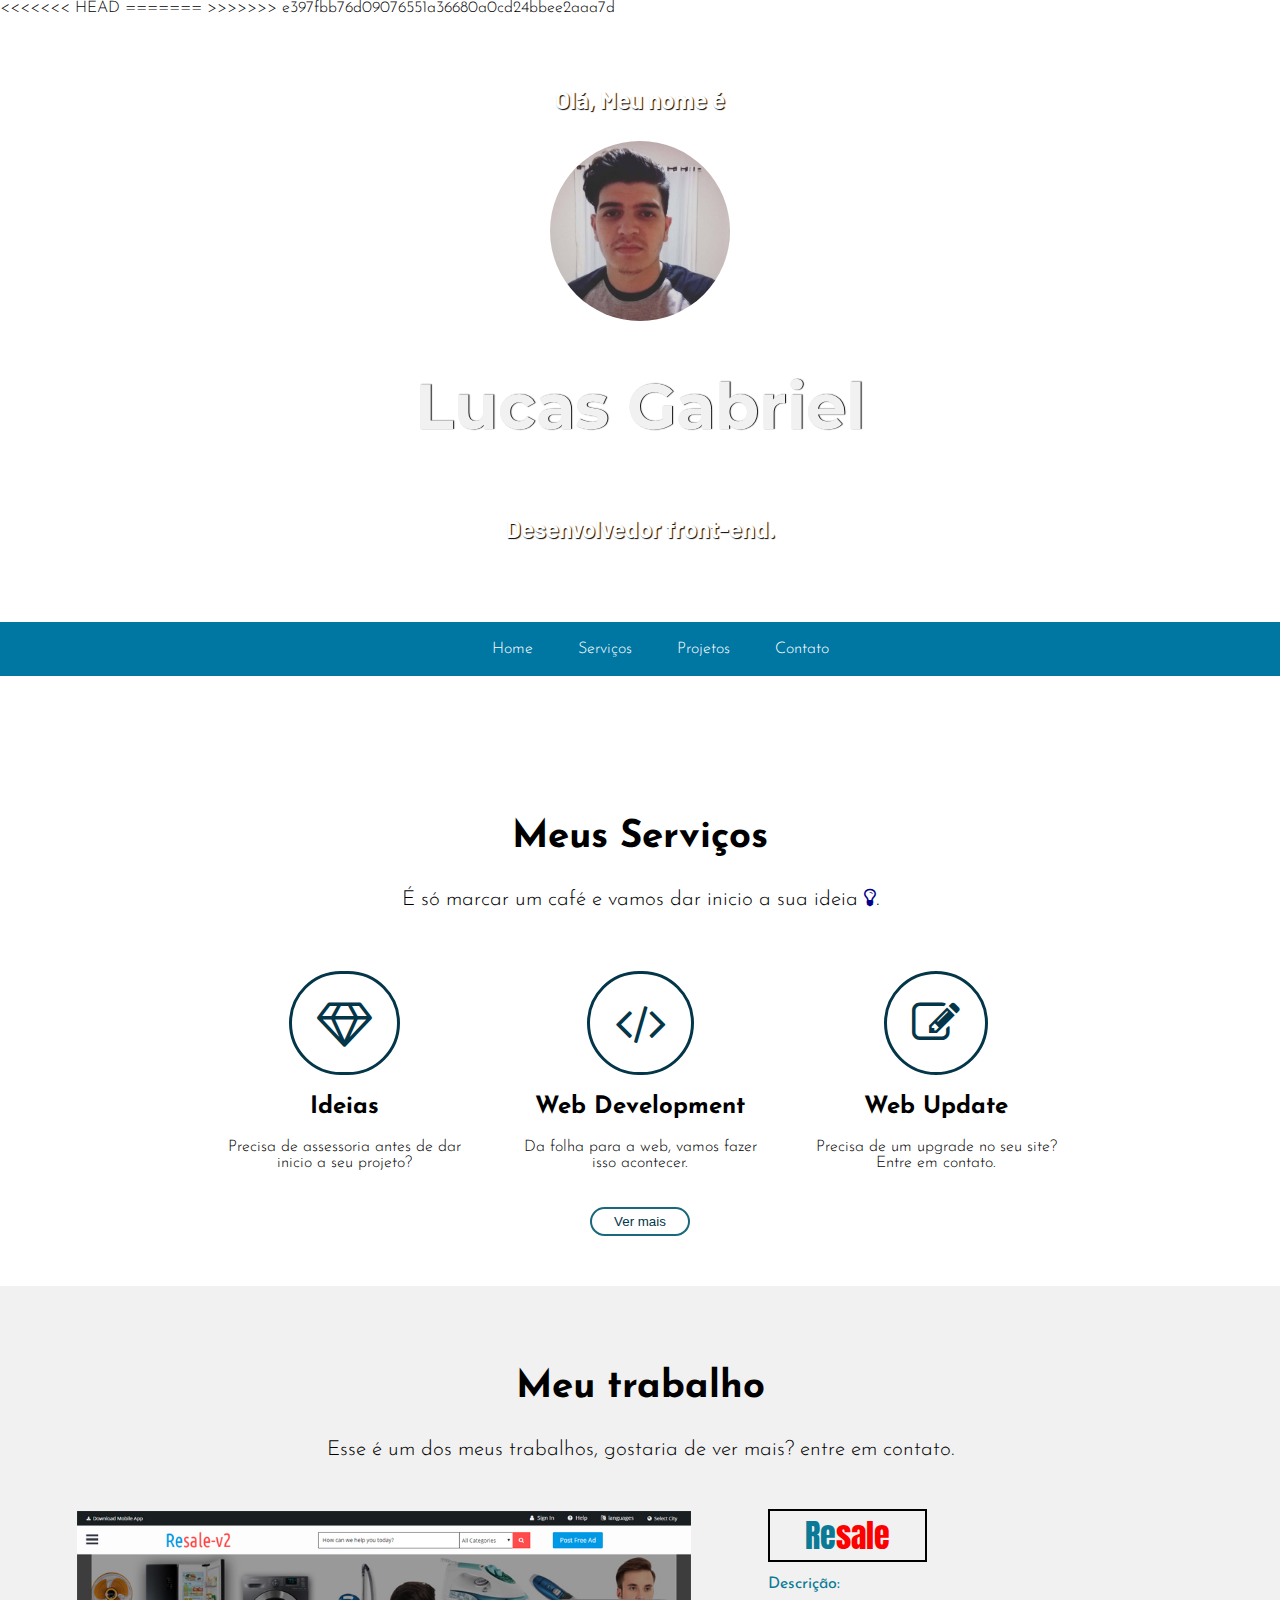
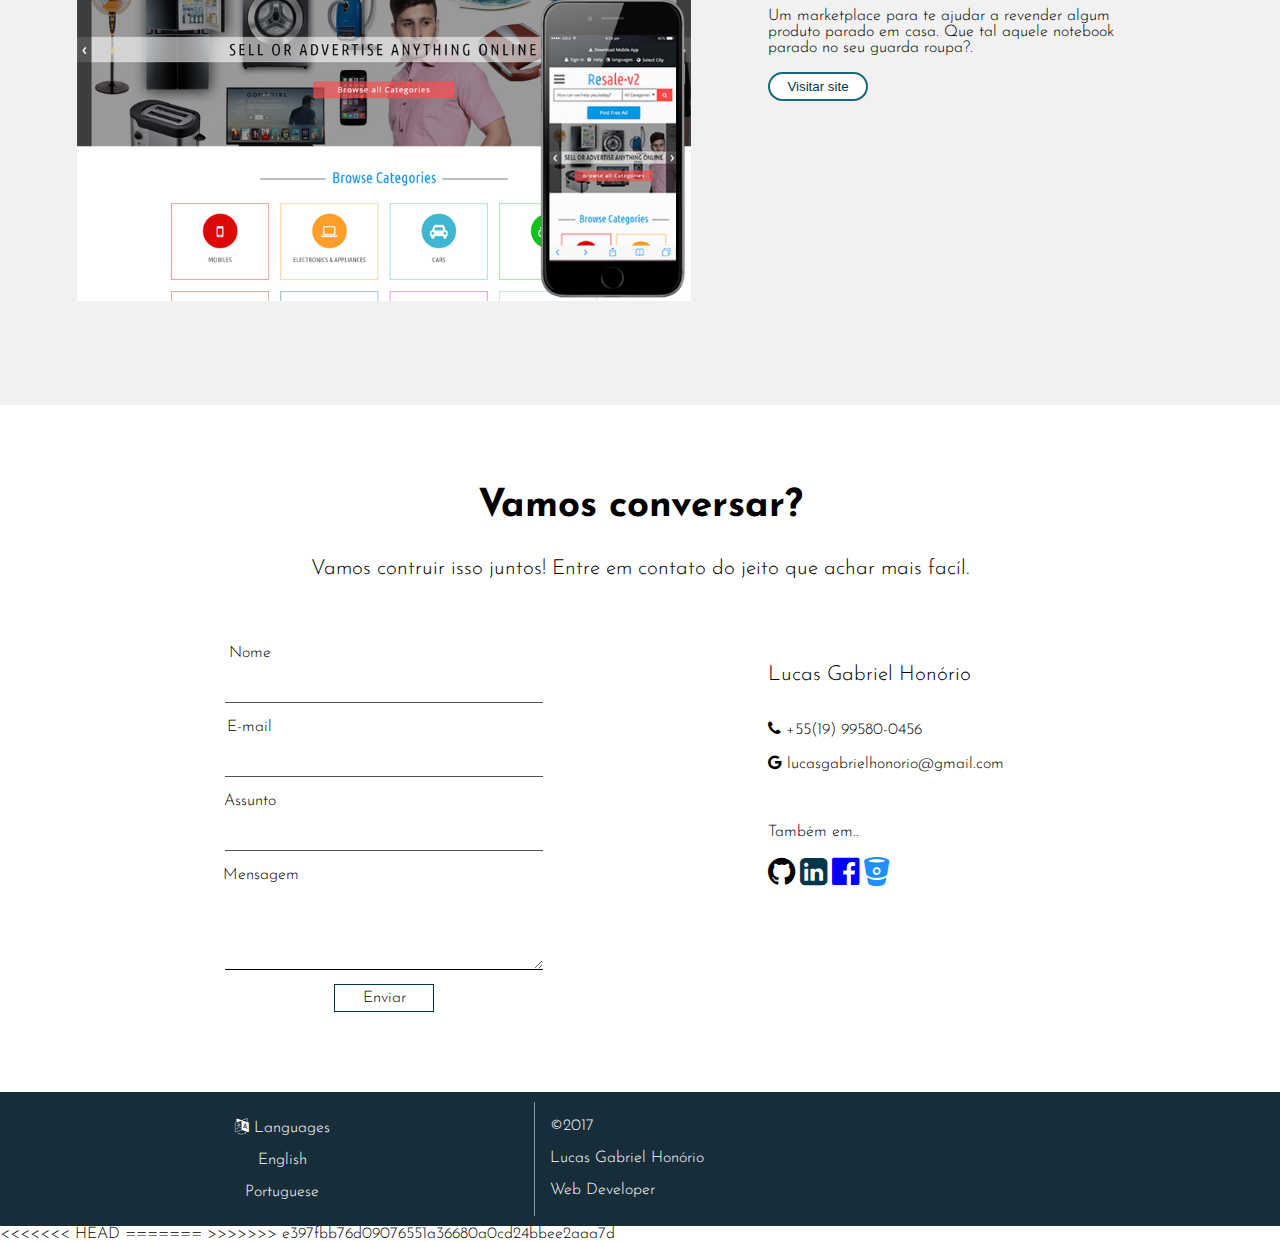
<file: index.html>
<!DOCTYPE html>
<html lang="en">
<head>
    <meta charset="UTF-8">
    <meta name="viewport" content="width=device-width, initial-scale=1.0">
    <meta http-equiv="X-UA-Compatible" content="ie=edge">
    <title>Lucas Gabriel</title>
<<<<<<< HEAD
=======

>>>>>>> e397fbb76d09076551a36680a0cd24bbee2aaa7d
</head>
<body>
    <nav id='navMobile' class='navMobile'>
        <div class='topNavbar'>
        <span class='fa fa-align-justify fa-2x colorBlack'></span>
        </div>
        
        <ul>
            <li><a href='#home'>Home</a></li>
            <li><a href="#services">Serviços</a></li>
            <li><a href="#project">Projetos</a></li>
            <li><a href="#contact">Contato</a></li>
        </ul>
    </nav>

    <header id='home' class='home'>

        <div>
            <h3>Olá, Meu nome é</h3>
            <img src="assets/images/my-pic.jpg" align="center" alt="">
            <h1>Lucas Gabriel</h1>
            <i class='slimLine'></i>
            <h3>Desenvolvedor front-end.</h3>
        </div>

        <nav id='nav' class='nav'>
            <ul>
                <li><a href='#home'>Home</a></li>
                <li><a href="#services">Serviços</a></li>
                <li><a href="#project">Projetos</a></li>
                <li><a href="#contact">Contato</a></li>
            </ul>
        </nav>
        
    </header>

    <section id='services' class='services'>

        <h2 class='title'>Meus Serviços</h2>
        <p class='subTitle'>É só marcar um café e vamos dar inicio a sua ideia <i class='fa fa-lightbulb-o paintBlue'></i>.</p>
        
        <div class='serviceGroup'>  
            <div class='serviceList'>
                <i class='fa fa-diamond fa-3x radius blue'></i>
                <h2>Ideias</h2>
                <p>Precisa de assessoria antes de dar inicio a seu projeto?</p>
            </div>
            <div class='serviceList'>
                    <i class='fa fa-code fa-3x radius blue'></i>
                    <h2>Web Development</h2>
                    <p>Da folha para a web, vamos fazer isso acontecer.</p>
            </div>
            <div class='serviceList'>
                    <i class='fa fa-edit fa-3x radius blue'></i>
                    <h2>Web Update</h2>
                    <p>Precisa de um upgrade no seu site? Entre em contato.</p>
            </div>
        </div>
        <button class='btnMore'>Ver mais</button>

    </section>

    <section id='project' class='project'>
        <div>
            <h2 class='title'>Meu trabalho</h1>
            <p class='subTitle'>Esse é um dos meus trabalhos, gostaria de ver mais? entre em contato.</p>
            <div class='myWork'>
                <div class='divImg'>
                    <img src="assets/images/example1.jpg" alt="">
                </div>
                <div class='divDesc'>
                    <a href="#"><b>Re</b>sale</a>
                    <p><b>Descrição:</b></p>
                    <p>Um marketplace para te ajudar a revender algum produto parado em casa. Que tal aquele notebook parado no seu guarda roupa?.</p>
                    <button class='btnMore btnVisit'> Visitar site</button>
            </div>
            
        </div>
    </section>    

    <section id='contact' class='contact'>

        <h2 class='title'>Vamos conversar?</h2>
        <p class='subTitle'>Vamos contruir isso juntos! Entre em contato do jeito que achar mais facíl.</p>

        <div class='divContact'>

            <div class='contactForm contactText'>

                <form action="#">

                    <div class='name'>
                        <p>Nome</p>
                        <input type="text" name="" id="">
                    </div>
                    <div class='email'>
                        <p>E-mail</p>
                        <input type="email" name="" id="">
                    </div>
                    <div class='topic'>
                        <p>Assunto</p>
                        <input type="text" name="" id="">
                    </div>
                    <div class='message'>
                        <p>Mensagem</p>
                        <textarea name="" id="" cols="30" rows="10"></textarea>
                    </div>
                    <div class='button'>
                        <button class='contactText'>Enviar</button>
                    </div>
                </form>

            </div>

            <div class='contactMe'>
                <div>
                    <h5 class='subTitle'>Lucas Gabriel Honório</h5>
                    <p class='contactText'><i class='fa fa-phone fa-1x'></i> +55(19) 99580-0456</p>
                    <p class='contactText'><i class='fa fa-google fa-1x'></i> lucasgabrielhonorio@gmail.com</p>
                </div>
                <div class='groupIcons'>
                    <p class='contactText'>Também em..</p>
                    <a href='https://github.com/lucasgbriell' target="_blank"><i class='fa fa-github fa-2x colorBlack'></i></a>
                    <a href='https://www.linkedin.com/in/lucasgabrielhonorio/' target="_blank"><i class='fa fa-linkedin-square fa-2x colorDarkblue'></i></a>
                    <a href='https://www.facebook.com/LGHOficial' target="_blank"><i class='fa fa-facebook-official fa-2x colorBlue'></i></a>
                    <a href='https://bitbucket.org/lucasbiell/' target="_blank"><i class='fa fa-bitbucket fa-2x colorSkyblue'></i></a>
                </div>
            </div>
        </div>

    </section>

    <footer class='footer'>
        <div class='footerContent'>
            <div class='lang'>
                <p class='footerText'><i class='fa fa-language'></i> Languages</p>
                <p class='footerText'><a href="/en/"> English</a></p>
                <p class='footerText'><a href="#"> Portuguese</a></p>
            </div>

            <div class='copyright'>
                <p class='footerText'> ©2017</p>
                <p class='footerText'>Lucas Gabriel Honório</p>
                <p class='footerText'>Web Developer</p>
            </div>
        </div>
    </footer>
<<<<<<< HEAD
    <link rel="stylesheet" href="assets/css/style.css">
=======
     <link rel="stylesheet" href="assets/css/style.min.css">
>>>>>>> e397fbb76d09076551a36680a0cd24bbee2aaa7d
    <link href="https://fonts.googleapis.com/css?family=Barlow|Montserrat|Anton|Josefin+Sans:300,400" rel="stylesheet">
    <link rel="stylesheet" href="https://necolas.github.io/normalize.css/7.0.0/normalize.css">
    <link rel="stylesheet" href="vendor/font-awesome/css/font-awesome.min.css">
    <script src="https://ajax.googleapis.com/ajax/libs/jquery/3.2.1/jquery.min.js"></script>
    <script src="assets/js/myScript.js"></script>
</body>
</html>
</file>
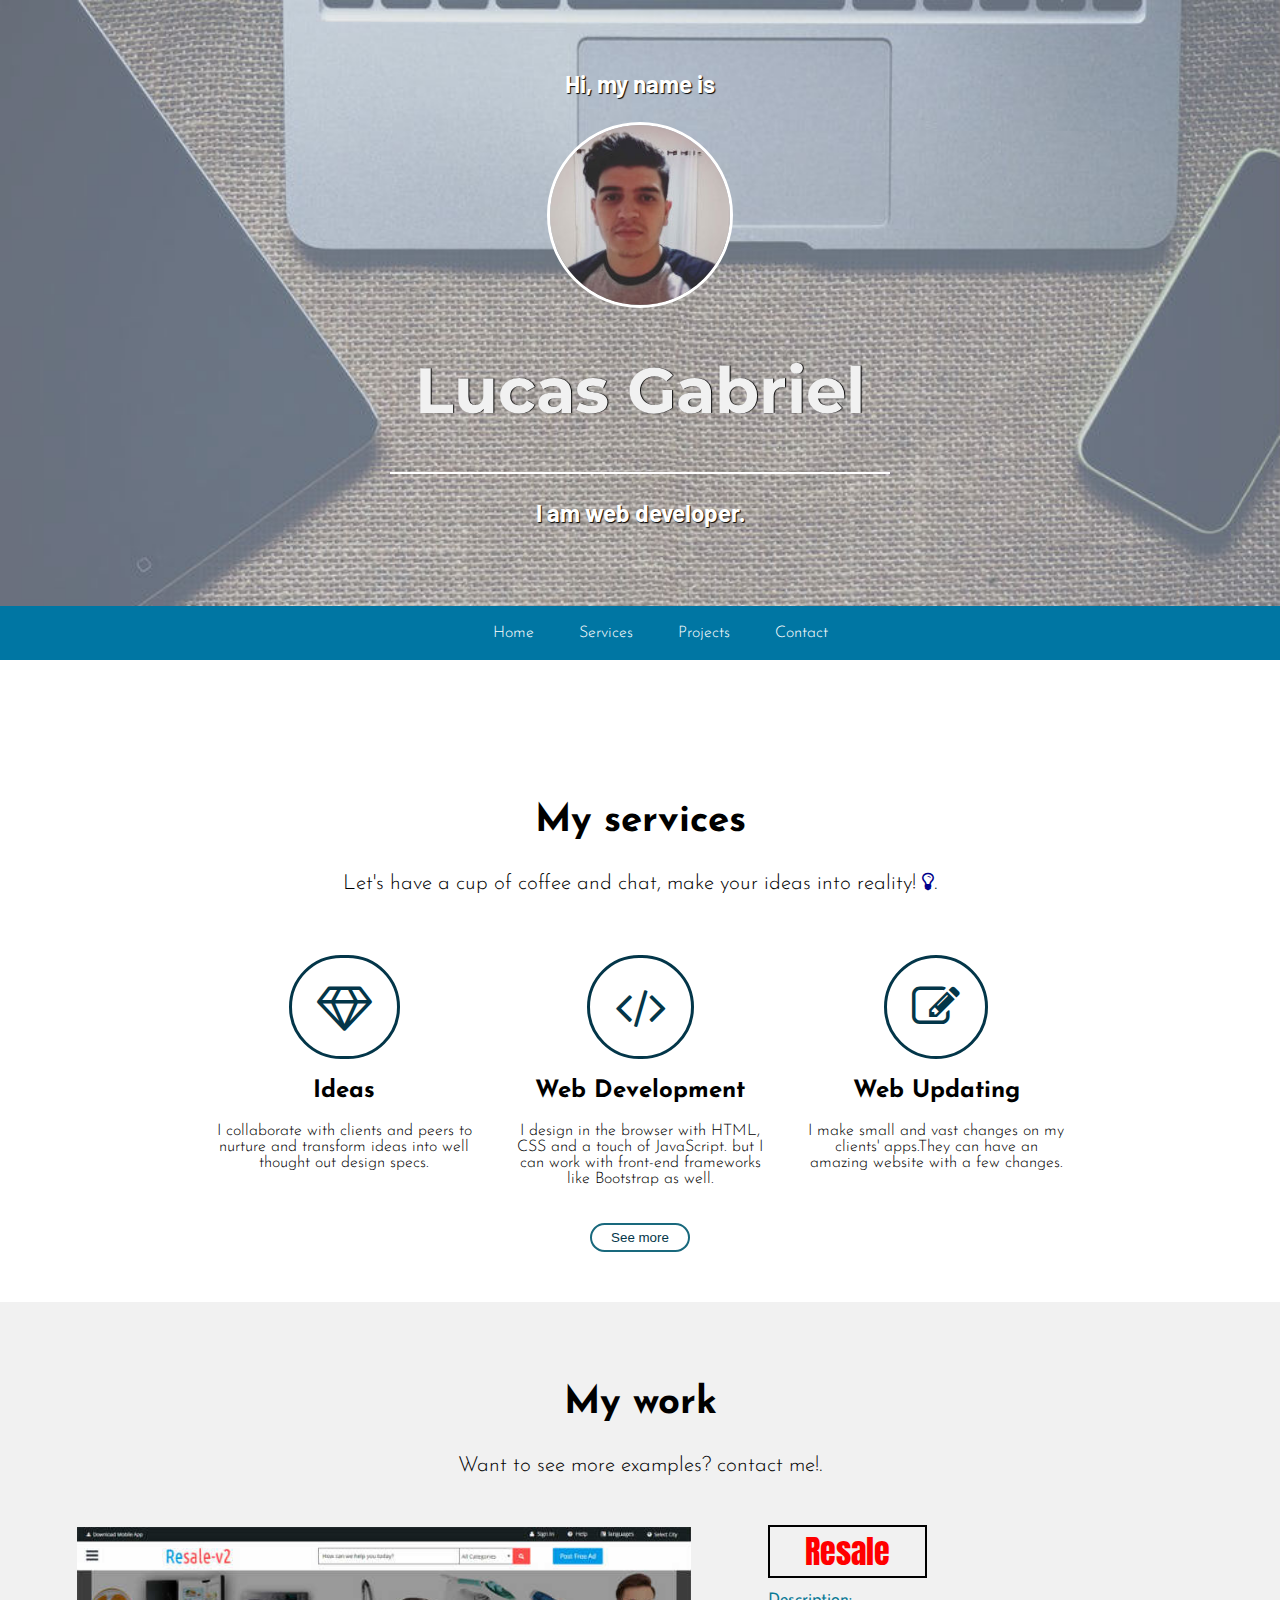
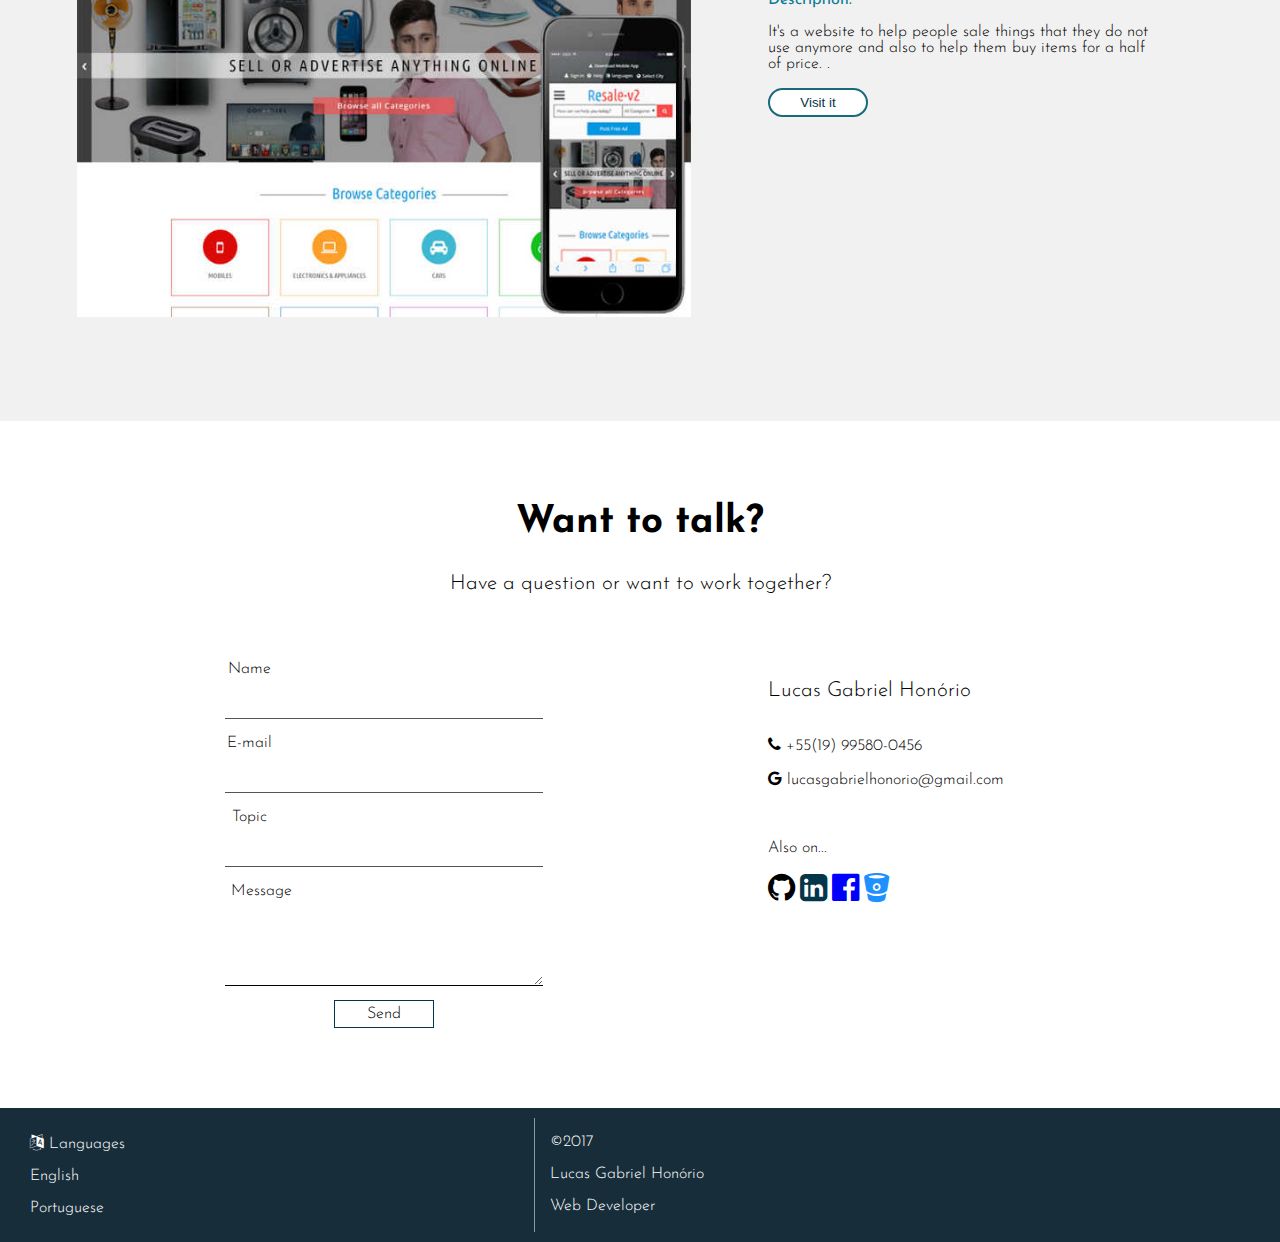
<file: en/index.html>
<!DOCTYPE html>
<html lang="en">
<head>
    <meta charset="UTF-8">
    <meta name="viewport" content="width=device-width, initial-scale=1.0">
    <meta http-equiv="X-UA-Compatible" content="ie=edge">
    <title>Lucas Gabriel</title>
</head>
<body>
    <nav id='navMobile' class='navMobile'>
        <div class='topNavbar'>
        <span class='fa fa-align-justify fa-2x colorDarkblue iconNav'></span>
        </div>
        
        <ul id="opNavbar">
            <li><a href='#home'>Home</a></li>
            <li><a href="#services">Services</a></li>
            <li><a href="#project">Projects</a></li>
            <li><a href="#contact">Contact</a></li>
        </ul>
    </nav>

    <header id='home' class='home'>

        <div>
            <h3>Hi, my name is</h3>
            <img src="assets/images/my-pic.jpg" align="center" alt="">
            <h1>Lucas Gabriel</h1>
            <i class='slimLine'></i>
            <h3>I am web developer.</h3>
        </div>

        <nav id='nav' class='nav'>
            <ul>
                <li><a href='#home'>Home</a></li>
                <li><a href="#services">Services</a></li>
                <li><a href="#project">Projects</a></li>
                <li><a href="#contact">Contact</a></li>
            </ul>
        </nav>
        
    </header>

    <section id='services' class='services'>

        <h2 class='title'>My services</h2>
        <p class='subTitle'>Let's have a cup of coffee and chat, make your ideas into reality! <i class='fa fa-lightbulb-o paintBlue'></i>.</p>
        
        <div class='serviceGroup'>  
            <div class='serviceList'>
                <i class='fa fa-diamond fa-3x radius blue'></i>
                <h2>Ideas</h2>
                <p>I collaborate with clients and peers to nurture and transform ideas into well thought out design specs.</p>
            </div>
            <div class='serviceList'>
                    <i class='fa fa-code fa-3x radius blue'></i>
                    <h2>Web Development</h2>
                    <p>I design in the browser with HTML, CSS and a touch of JavaScript. but I can work with front-end frameworks like Bootstrap as well.</p>
            </div>
            <div class='serviceList'>
                    <i class='fa fa-edit fa-3x radius blue'></i>
                    <h2>Web Updating</h2>
                    <p>I make small and vast changes on my clients' apps.They can have an amazing website with a few changes.</p>
            </div>
        </div>
        <button class='btnMore'>See more</button>

    </section>

    <section id='project' class='project'>
        <div>
            <h2 class='title'>My work</h1>
            <p class='subTitle'>Want to see more examples? contact me!.</p>
            <div class='myWork'>
                <div class='divImg'>
                    <img src="assets/images/example1.jpg" alt="">
                </div>
                <div class='divDesc'>
                    <a href="#"><span>Re</span>sale</a>
                    <p><b>Description:</b></p>
                    <p>It's a website to help people sale things that they do not use anymore and also to help them buy items for a half of price. .</p>
                    <button class='btnMore btnVisit'> Visit it</button>
            </div>
            
        </div>
    </section>    

    <section id='contact' class='contact'>

        <h2 class='title'>Want to talk?</h2>
        <p class='subTitle'>Have a question or want to work together?</p>

        <div class='divContact'>

            <div class='contactForm contactText'>

                <form action="#">

                    <div class='name'>
                        <p>Name</p>
                        <input type="text" name="" id="">
                    </div>
                    <div class='email'>
                        <p>E-mail</p>
                        <input type="email" name="" id="">
                    </div>
                    <div class='topic'>
                        <p>Topic</p>
                        <input type="text" name="" id="">
                    </div>
                    <div class='message'>
                        <p>Message</p>
                        <textarea name="" id="" cols="30" rows="10"></textarea>
                    </div>
                    <div class='button'>
                        <button class='contactText'>Send</button>
                    </div>
                </form>

            </div>

            <div class='contactMe'>
                <div>
                    <h5 class='subTitle'>Lucas Gabriel Honório</h5>
                    <p class='contactText'><i class='fa fa-phone fa-1x'></i> +55(19) 99580-0456</p>
                    <p class='contactText'><i class='fa fa-google fa-1x'></i> lucasgabrielhonorio@gmail.com</p>
                </div>
                <div class='groupIcons'>
                    <p class='contactText'>Also on...</p>
                    <a href='https://github.com/lucasgbriell' target="_blank"><i class='fa fa-github fa-2x colorBlack'></i></a>
                    <a href='https://www.linkedin.com/in/lucasgabrielhonorio/' target="_blank"><i class='fa fa-linkedin-square fa-2x colorDarkblue'></i></a>
                    <a href='https://www.facebook.com/LGHOficial' target="_blank"><i class='fa fa-facebook-official fa-2x colorBlue'></i></a>
                    <a href='https://bitbucket.org/lucasbiell/' target="_blank"><i class='fa fa-bitbucket fa-2x colorSkyblue'></i></a>
                </div>
            </div>
        </div>

    </section>

    <footer class='footer'>
        <div class='footerContent'>
            <div class='lang'>
                <p class='footerText'><i class='fa fa-language'></i> Languages</p>
                <p class='footerText'><a href="#"> English</a></p>
                <p class='footerText'><a href="../"> Portuguese</a></p>
            </div>

            <div class='copyright'>
                <p class='footerText'> ©2017</p>
                <p class='footerText'>Lucas Gabriel Honório</p>
                <p class='footerText'>Web Developer</p>
            </div>
        </div>
    </footer>
    <link rel="stylesheet" href="assets/css/style.css">
    <link href="https://fonts.googleapis.com/css?family=Barlow|Montserrat|Anton|Josefin+Sans:300,400" rel="stylesheet">
    <link rel="stylesheet" href="https://necolas.github.io/normalize.css/7.0.0/normalize.css">
    <link rel="stylesheet" href="vendor/font-awesome/css/font-awesome.min.css">
    <script src="https://ajax.googleapis.com/ajax/libs/jquery/3.2.1/jquery.min.js"></script>
    <script src="assets/js/myScript.js"></script>
</body>
</html>
</file>
<file: assets/css/style.css>
body{
    margin: 0px;
    padding: 0px;
    font-family: 'Josefin Sans',sans-serif;
    font-weight: 300;
}
/*Nav mobile desabilited*/
.navMobile{
    display: none;
}


/* Header style*/
.home{
    margin: 0px;
    display: flex;
    flex-direction: column;
<<<<<<< HEAD
    background-image: url("/assets/images/home-background.jpg");
=======
    background-image: url("https://raw.githubusercontent.com/lucasgbriell/portfolio/master/assets/images/home-background2.jpg");
>>>>>>> e397fbb76d09076551a36680a0cd24bbee2aaa7d
    background-repeat: no-repeat;
    background-size: cover;
    align-items: center;
    text-align: center;

}
.home div{
    display: flex;
    flex-direction: column;
    text-align: center;
    padding-top: 45px;
    padding-bottom: 55px;
    align-items: center;
    
}
.home div h1{
    color:#f1f1f1;
    font-size: 4em;
    font-weight: 700;
    font-family: 'Montserrat', sans-serif;
    text-shadow: 1px 0px 1px #000;
    padding-bottom: 0px;
}

.home div img{
    width: 180px;
    border-radius: 100px;
    border: solid;
    border-color: white;
    border-width: 3px;
}
.home div h3{
    font-family: 'Barlow',sans-serif;
    color:white;
    text-shadow: 1px 1px 1px #000;
    font-size:1.5em;
}

/*Navbar style*/
.nav{
    background-color: #0076A3;
    text-align: center;
    width: 100%;
    padding-top: 3px;
    padding-bottom: 3px;
}

.nav ul{
    list-style: none;
}
.nav li{
    display: inline;
    text-align: center;
    padding-right: 20px;
    padding-left: 20px;
    padding-top:18px;
    padding-bottom: 20px;
}
.nav li:hover{

    background-color:#033649;
}
.nav a{
    color: white;
    text-decoration: none;
    height:40px;
}
.fixar {
    position: fixed;
    top: 0;
    z-index:99;
    width: 100%; 
    clear: both;
}

/*Cores dos icones*/
.paintBlue{
    color:darkblue;
}
.size20{
    width: 20px;
}
.blue{
    color: #033649;
}
.radius{
    border-color: #033649;;
    border-style: solid;
    border-width: 3px;
    border-radius: 105px;
    padding: 25px;
}
/*Services Style*/
.services{
    padding-top: 110px;
    text-align: center;
    padding-bottom: 50px;
}
.title{
    font-size: 2.4em;
    font-family: 'Josefin Sans',sans-serif;
}
.subTitle{
    font-family: 'Josefin Sans',sans-serif;
    font-weight: 300;
    font-size: 1.3em;
}
.serviceGroup{
    margin: 0px;
    width: 100%;
    display: flex;
    flex-direction: wrap;
    padding-top:20px;
    justify-content: center;
}
.serviceList{
    width: 20%;
    padding:20px;

}
.btnMore{
    border-color: #19697D;
    color: #033649;
    padding: 5px;
    background-color: white;
    border-style: solid;
    border-width: 2px;
    width: 100px;
    border-radius: 20px;
    transition: background-color,width 0.5s ease-out;
}
.btnMore:hover{
    background-color:#19697D;
    color:white;
    padding: 6px;
    width: 120px;
    cursor: pointer;
    transition: background-color,width 0.5s ease-out;
}


/*About me*/
.project{
    padding-top: 50px;
    text-align: center;
    padding-bottom: 100px;
    background-color: #f1f1f1;
}
.myWork{
    padding-top: 30px;
    margin: 0px;
    width: 100%;
    display: flex;
    flex-direction: wrap;
}
.divImg{
    width: 60%;
    justify-content: center;
}
.divDesc{
    width: 30%;
    text-align: left;
}
.divDesc a{
    font-family: 'Anton',serif;
    font-size: 2.0em;
    color: red;
    text-decoration: none;
    border-style: solid;
    border-width: 2px;
    border-color:black;
    padding:0px 35px 0px 35px;
}
.divDesc b{
    color:#0B7A96;
}

.project img{
    width: 80%;
}

/*Contato*/

.contact{
    text-align: center;
    padding-top: 50px;
    padding-bottom: 80px;
}

.divContact{
    padding-top: 30px;
    margin: 0px;
    width: 100%;
    display: flex;
    flex-direction: wrap;
}
.contactForm{
    width: 60%;
}
.contactForm div{
    width: 100%;
    justify-content: center;
    align-content: center;
    align-items: center;
}

.button{
    padding-top: 10px;
}
.contactForm div p{
    width: 65%;
    padding: 0px;
}
.contactForm .message p{
    width: 68%;
}
.contactForm input{
    border-width: 0px;
    border-bottom-width: 1px;
    border-color: black;
    padding: 5px;
    width: 40%;
}
.contactForm textarea{
    border-width: 0px;
    border-bottom-width: 1px;
    border-color: black;
    padding: 5px;
    width: 40%;
    height: 60px;
}
.contactForm button{
    padding: 5px;
    width: 100px;
    background-color: white;
    color: black;
    border-color: #033649;
    border-style: solid;
    border-width: 1px;
}
.contactForm button:hover{
    background-color: #033649;
    color: white;
}
.contactMe{
    text-align: left;
    width: 40%;
}
.contactText{
    font-family: 'Josefin Sans',sans-serif;
    font-weight: 300;
    font-size: 1em;
}
.groupIcons{
    padding-top: 20px;
}
.groupIcons a{
    text-decoration: none;
}

/*Footer*/
.footer{
    padding: 10px;
    background-color:#172D3A;
    color:white;
    text-align: center;
}
.footerContent{
    width: 100%;
    display: flex;
    flex-direction: row;
}
.footerText{
    font-family: 'Josefin Sans',sans-serif;
    font-weight: 300;
    font-size: 1em;
}
.lang{
    width: 40%;
<<<<<<< HEAD
    text-align: left;
    padding-left: 20px;
}
.lang a{
    text-decoration: none;
    color: white;
}
.copyright{
    width: 30%;
    text-align: left;
    border-color: #859CA4;
    border-style: solid;
    border-width: 0px;
    border-left-width: thin;
    padding-left: 15px;
}


/*Extras*/
.colorBlue{
    color:blue;
}
.colorDarkblue{
    color: darkblue;
}
.colorBlack{
    color: black;
}
.colorSkyblue{
    color: DodgerBlue;
}
.slimLine{
    background-color: white;
    width: 500px;
    height:2px;
}
.colorDarkblue{
    color:#033649;
}
/*Mobile version*/
@media screen and (max-width: 650px) {
    body{
        max-width: 100%;
        overflow-x: hidden;
    }
    .navMobile{
        display: flex;
        flex-direction: column;
        position: fixed;
    }
    .navMobile ul{
        display: none;
    }
    .topNavbar{
        text-align: right;
        padding-top:5px;
        padding-left: 5px;
    }
    .nav{
        display: none;
    }
    .navDisplay{
        display: flex;
        flex-direction: column;
    }
    .home{
        height: 100%;
        background-size: cover;
        padding-bottom: 100px;
    }
    .home div h1{
        font-size: 2em;
    }
    .home div h3{
        font-size: 1em;
    }
    .slimLine{
        background-color: white;
        width: 100%;
        height:2px;
    }
    .services{
        padding-top:50px;
    }
    .serviceList{
        
    }
    .title{
        font-size: 2em;
    }
    .subTitle{
        font-size: 1.2em;
    }
    .serviceGroup{
        flex-direction: column;
        align-content: center;
        align-items: center;
        justify-content: center;
        text-align: center;
        width: 100%;
    }
    .serviceList{
        width: 89%;
    }

    .myWork{
        flex-direction: column;
        text-align: center;
        align-content: center;
        align-items: center;
        justify-content: center;
    }
    .divImg{
        width: 100%;
        padding-bottom: 10px;
    }
    .divDesc{
        padding-top: 10px;
        width: 100%;
        text-align: center;
    }
    .contact{
        flex-direction: column;
    }
    .divContact{
        flex-direction: column;
    }
    .contactForm{
        width: 100%;
    }
    .contactForm div p{
        width: 40%;
    }
    .contactForm input{
        width: 70%;
    }
    .contactForm .message p{
        width: 46%;
    }
    .contactForm textarea{
        width: 70%;
    }
    .contactMe{
        text-align: center;
        width: 100%;
    }
}
=======
}
>>>>>>> e397fbb76d09076551a36680a0cd24bbee2aaa7d
</file>
<file: en/assets/css/style.css>
body{
    margin: 0px;
    padding: 0px;
    font-family: 'Josefin Sans',sans-serif;
    font-weight: 300;
}
/*Nav mobile desabilited*/
.navMobile{
    display: none;
}


/* Header style*/
.home{
    margin: 0px;
    display: flex;
    flex-direction: column;
    background-image: url("/assets/images/home-background.jpg");
    background-repeat: no-repeat;
    background-size: cover;
    align-items: center;
    text-align: center;

}
.home div{
    display: flex;
    flex-direction: column;
    text-align: center;
    padding-top: 45px;
    padding-bottom: 55px;
    align-items: center;
    
}
.home div h1{
    color:#f1f1f1;
    font-size: 4em;
    font-weight: 700;
    font-family: 'Montserrat', sans-serif;
    text-shadow: 1px 0px 1px #000;
    padding-bottom: 0px;
}

.home div img{
    width: 180px;
    border-radius: 100px;
    border: solid;
    border-color: white;
    border-width: 3px;
}
.home div h3{
    font-family: 'Barlow',sans-serif;
    color:white;
    text-shadow: 1px 1px 1px #000;
    font-size:1.5em;
}

/*Navbar style*/
.nav{
    background-color: #0076A3;
    text-align: center;
    width: 100%;
    padding-top: 3px;
    padding-bottom: 3px;
}

.nav ul{
    list-style: none;
}
.nav li{
    display: inline;
    text-align: center;
    padding-right: 20px;
    padding-left: 20px;
    padding-top:18px;
    padding-bottom: 20px;
}
.nav li:hover{

    background-color:#033649;
}
.nav a{
    color: white;
    text-decoration: none;
    height:40px;
}
.fixar {
    position: fixed;
    top: 0;
    z-index:99;
    width: 100%; 
    clear: both;
}

/*Cores dos icones*/
.paintBlue{
    color:darkblue;
}
.size20{
    width: 20px;
}
.blue{
    color: #033649;
}
.radius{
    border-color: #033649;;
    border-style: solid;
    border-width: 3px;
    border-radius: 105px;
    padding: 25px;
}
/*Services Style*/
.services{
    padding-top: 110px;
    text-align: center;
    padding-bottom: 50px;
}
.title{
    font-size: 2.4em;
    font-family: 'Josefin Sans',sans-serif;
}
.subTitle{
    font-family: 'Josefin Sans',sans-serif;
    font-weight: 300;
    font-size: 1.3em;
}
.serviceGroup{
    margin: 0px;
    width: 100%;
    display: flex;
    flex-direction: wrap;
    padding-top:20px;
    justify-content: center;
}
.serviceList{
    width: 20%;
    padding:20px;

}
.btnMore{
    border-color: #19697D;
    color: #033649;
    padding: 5px;
    background-color: white;
    border-style: solid;
    border-width: 2px;
    width: 100px;
    border-radius: 20px;
    transition: background-color,width 0.5s ease-out;
}
.btnMore:hover{
    background-color:#19697D;
    color:white;
    padding: 6px;
    width: 120px;
    cursor: pointer;
    transition: background-color,width 0.5s ease-out;
}


/*About me*/
.project{
    padding-top: 50px;
    text-align: center;
    padding-bottom: 100px;
    background-color: #f1f1f1;
}
.myWork{
    padding-top: 30px;
    margin: 0px;
    width: 100%;
    display: flex;
    flex-direction: wrap;
}
.divImg{
    width: 60%;
    justify-content: center;
}
.divDesc{
    width: 30%;
    text-align: left;
}
.divDesc a{
    font-family: 'Anton',serif;
    font-size: 2.0em;
    color: red;
    text-decoration: none;
    border-style: solid;
    border-width: 2px;
    border-color:black;
    padding:0px 35px 0px 35px;
}
.divDesc b{
    color:#0B7A96;
}

.project img{
    width: 80%;
}

/*Contato*/

.contact{
    text-align: center;
    padding-top: 50px;
    padding-bottom: 80px;
}

.divContact{
    padding-top: 30px;
    margin: 0px;
    width: 100%;
    display: flex;
    flex-direction: wrap;
}
.contactForm{
    width: 60%;
}
.contactForm div{
    width: 100%;
    justify-content: center;
    align-content: center;
    align-items: center;
}

.button{
    padding-top: 10px;
}
.contactForm div p{
    width: 65%;
    padding: 0px;
}
.contactForm .message p{
    width: 68%;
}
.contactForm input{
    border-width: 0px;
    border-bottom-width: 1px;
    border-color: black;
    padding: 5px;
    width: 40%;
}
.contactForm textarea{
    border-width: 0px;
    border-bottom-width: 1px;
    border-color: black;
    padding: 5px;
    width: 40%;
    height: 60px;
}
.contactForm button{
    padding: 5px;
    width: 100px;
    background-color: white;
    color: black;
    border-color: #033649;
    border-style: solid;
    border-width: 1px;
}
.contactForm button:hover{
    background-color: #033649;
    color: white;
}
.contactMe{
    text-align: left;
    width: 40%;
}
.contactText{
    font-family: 'Josefin Sans',sans-serif;
    font-weight: 300;
    font-size: 1em;
}
.groupIcons{
    padding-top: 20px;
}
.groupIcons a{
    text-decoration: none;
}

/*Footer*/
.footer{
    padding: 10px;
    background-color:#172D3A;
    color:white;
    text-align: center;
}
.footerContent{
    width: 100%;
    display: flex;
    flex-direction: row;
}
.footerText{
    font-family: 'Josefin Sans',sans-serif;
    font-weight: 300;
    font-size: 1em;
}
.lang{
    width: 40%;
    text-align: left;
    padding-left: 20px;
}
.lang a{
    text-decoration: none;
    color: white;
}
.copyright{
    width: 30%;
    text-align: left;
    border-color: #859CA4;
    border-style: solid;
    border-width: 0px;
    border-left-width: thin;
    padding-left: 15px;
}


/*Extras*/
.colorBlue{
    color:blue;
}
.colorDarkblue{
    color: darkblue;
}
.colorBlack{
    color: black;
}
.colorSkyblue{
    color: DodgerBlue;
}
.slimLine{
    background-color: white;
    width: 500px;
    height:2px;
}
.colorDarkblue{
    color:#033649;
}
/*Mobile version*/
@media screen and (max-width: 650px) {
    body{
        max-width: 100%;
        overflow-x: hidden;
    }
    .navMobile{
        display: flex;
        flex-direction: column;
        position: fixed;
    }
    .navMobile ul{
        display: none;
    }
    .topNavbar{
        text-align: right;
        padding-top:5px;
        padding-left: 5px;
    }
    .nav{
        display: none;
    }
    .navDisplay{
        display: flex;
        flex-direction: column;
    }
    .home{
        height: 100%;
        background-size: cover;
        padding-bottom: 100px;
    }
    .home div h1{
        font-size: 2em;
    }
    .home div h3{
        font-size: 1em;
    }
    .slimLine{
        background-color: white;
        width: 100%;
        height:2px;
    }
    .services{
        padding-top:50px;
    }
    .serviceList{
        
    }
    .title{
        font-size: 2em;
    }
    .subTitle{
        font-size: 1.2em;
    }
    .serviceGroup{
        flex-direction: column;
        align-content: center;
        align-items: center;
        justify-content: center;
        text-align: center;
        width: 100%;
    }
    .serviceList{
        width: 89%;
    }

    .myWork{
        flex-direction: column;
        text-align: center;
        align-content: center;
        align-items: center;
        justify-content: center;
    }
    .divImg{
        width: 100%;
        padding-bottom: 10px;
    }
    .divDesc{
        padding-top: 10px;
        width: 100%;
        text-align: center;
    }
    .contact{
        flex-direction: column;
    }
    .divContact{
        flex-direction: column;
    }
    .contactForm{
        width: 100%;
    }
    .contactForm div p{
        width: 40%;
    }
    .contactForm input{
        width: 70%;
    }
    .contactForm .message p{
        width: 46%;
    }
    .contactForm textarea{
        width: 70%;
    }
    .contactMe{
        text-align: center;
        width: 100%;
    }
}
</file>
<file: assets/css/style.min.css>
.home,.home div{display:flex;text-align:center}.btnMore,.btnMore:hover{transition:background-color,width .5s ease-out}.home,.home div,.nav,.nav li,.project,.services{text-align:center}.divDesc a,.nav a{text-decoration:none}body{margin:0;padding:0}.home{margin:0;flex-direction:column;background-image:url(https://raw.githubusercontent.com/lucasgbriell/portfolio/master/assets/images/home-background2.jpg);background-repeat:no-repeat;background-size:cover;align-items:center}.home div{flex-direction:column;padding-top:45px;padding-bottom:55px;align-items:center}.home div h1{color:#f1f1f1;font-size:4em;font-weight:700;font-family:Montserrat,sans-serif;text-shadow:1px 0 1px #000;padding-bottom:0}.home div img{width:180px;border-radius:100px;border:solid #fff;border-width:3px}.home div h3{font-family:Barlow,sans-serif;color:#fff;text-shadow:1px 1px 1px #000;font-size:1.5em}.subTitle,.title{font-family:'Josefin Sans',sans-serif}.slimLine{background-color:#fff;width:500px;height:2px}.nav{background-color:#0076A3;width:100%;padding-top:3px;padding-bottom:3px}.nav ul{list-style:none}.nav li{display:inline;padding:18px 20px 20px}.divContact,.myWork,.serviceGroup{margin:0;display:flex}.nav li:hover{background-color:#033649}.nav a{color:#fff;height:40px}.fixar{position:fixed;top:0;z-index:99;width:100%;clear:both}.paintBlue{color:#00008b}.blue,.btnMore{color:#033649}.size20{width:20px}.radius{border-color:#033649;border-style:solid;border-width:3px;border-radius:105px;padding:25px}.btnMore,.divDesc a{border-style:solid;border-width:2px}.services{padding-top:110px;padding-bottom:50px}.title{font-size:2.4em}.subTitle{font-weight:300;font-size:1.3em}.serviceGroup{width:100%;flex-direction:wrap;padding-top:20px;justify-content:center}.serviceList{width:20%;padding:20px}.btnMore{border-color:#19697D;padding:5px;background-color:#fff;width:100px;border-radius:20px}.btnMore:hover{background-color:#19697D;color:#fff;padding:6px;width:120px;cursor:pointer}.project{padding-top:50px;padding-bottom:100px;background-color:#f1f1f1}.myWork{padding-top:30px;width:100%;flex-direction:wrap}.divImg{width:60%;justify-content:center}.divDesc{width:30%;text-align:left}.divDesc a{font-family:Anton,serif;font-size:2em;color:red;border-color:#000;padding:0 35px}.divDesc span{color:#0B7A96}.project img{width:80%}.contact{text-align:center;padding-top:50px}.divContact{padding-top:30px;width:100%;flex-direction:wrap}.contacForm{width:60%}.contacForm input{padding:5px}.ContactMe{width:40%}
</file>
